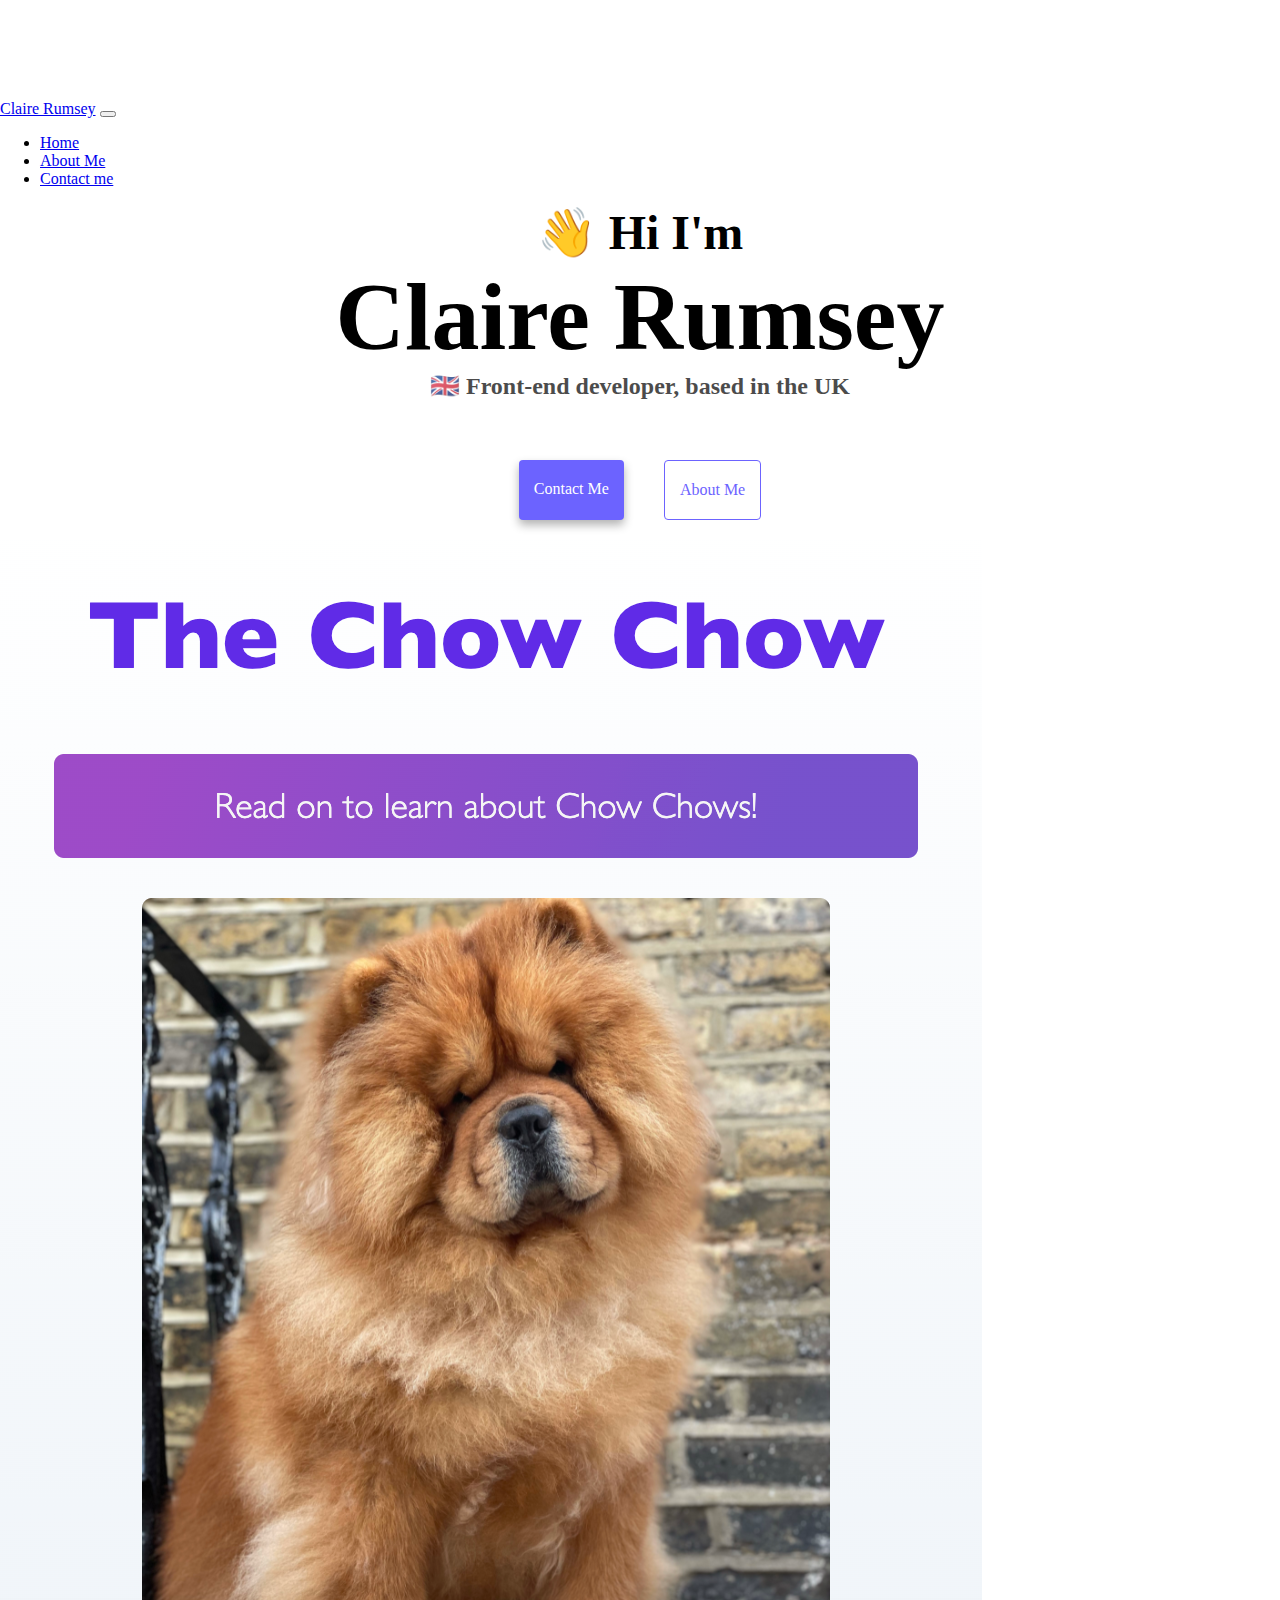
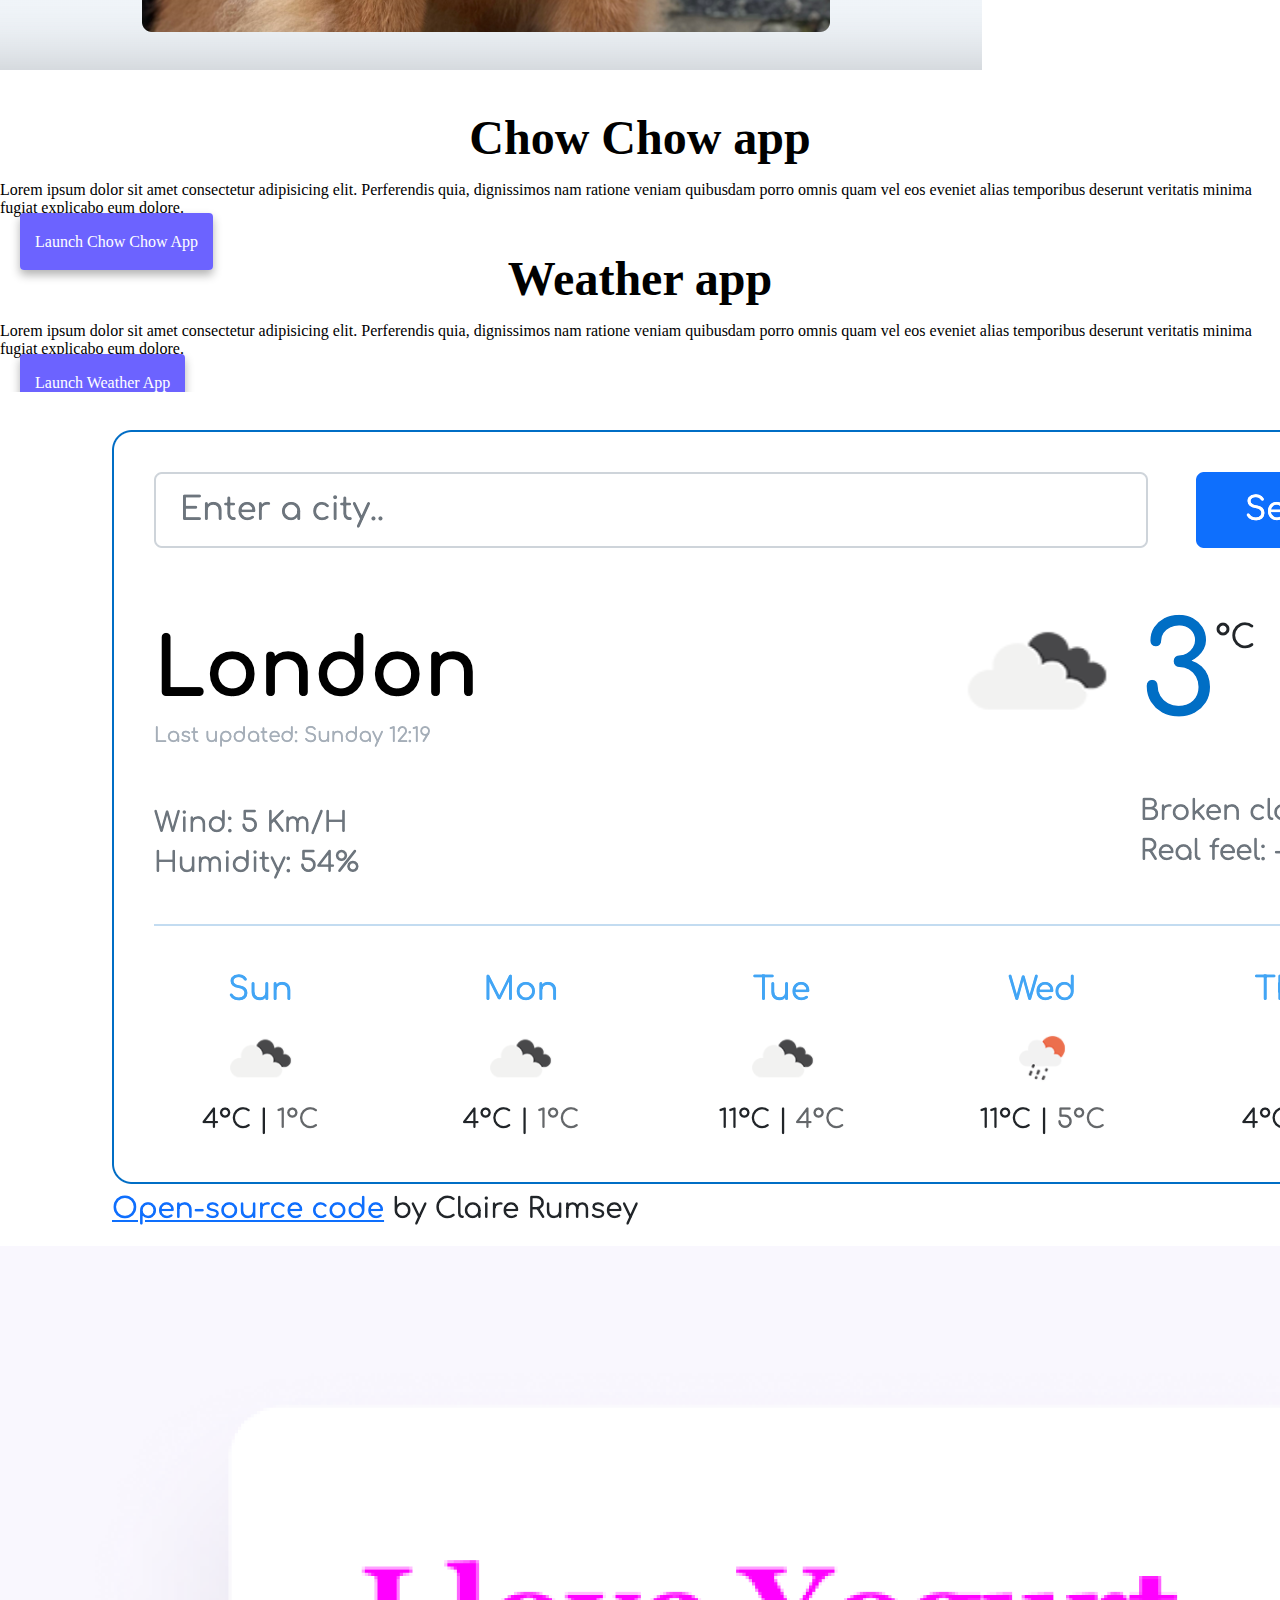
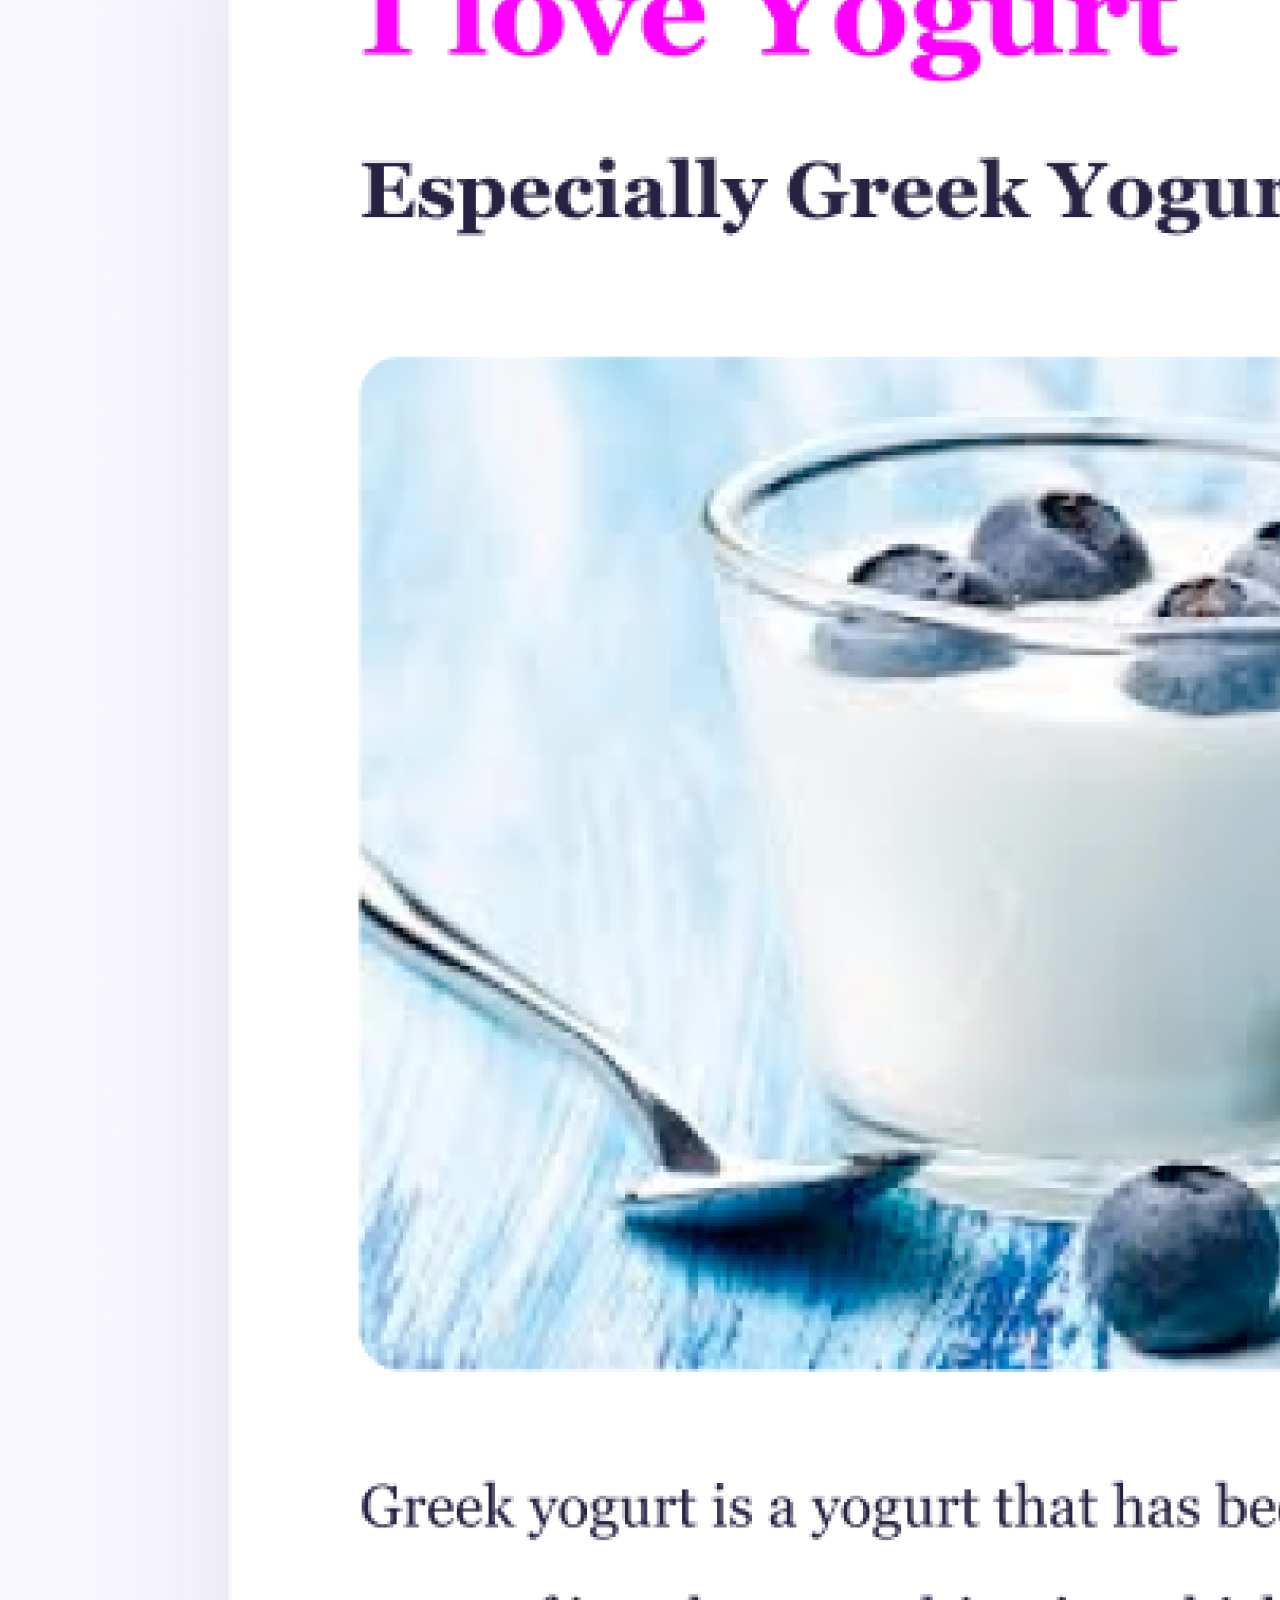
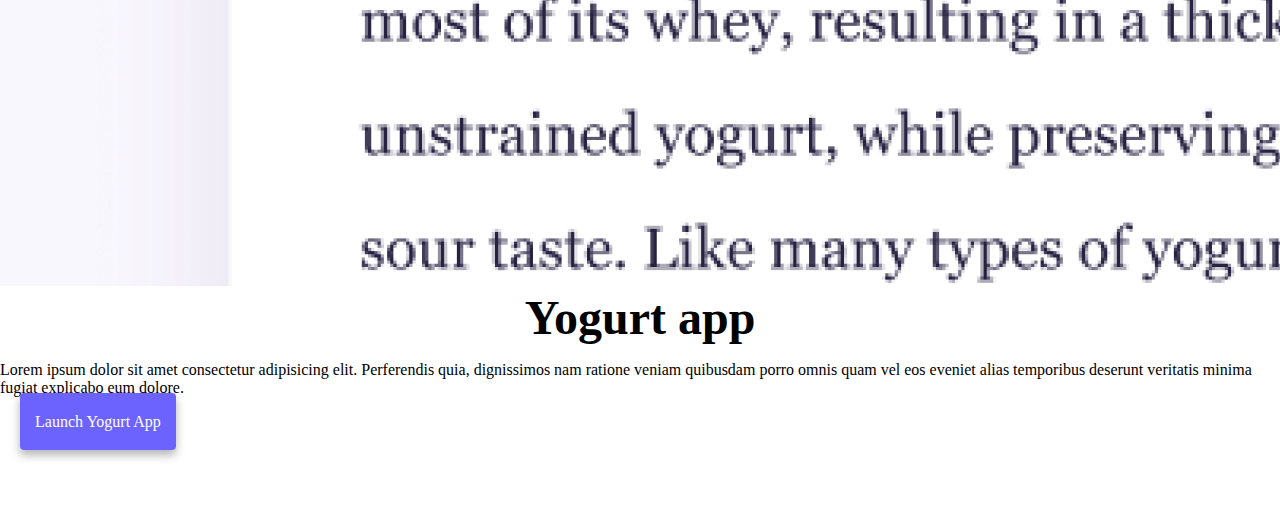
<file: index.html>
<!DOCTYPE html>
<html lang="en">
  <head>
    <meta charset="UTF-8" />
    <meta http-equiv="X-UA-Compatible" content="IE=edge" />
    <meta name="viewport" content="width=device-width, initial-scale=1.0" />
    <title>Claire Rumsey- Frontend developer</title>
    <link
      href="https://cdn.jsdelivr.net/npm/bootstrap@5.1.0/dist/css/bootstrap.min.css"
      rel="stylesheet"
      integrity="sha384-KyZXEAg3QhqLMpG8r+8fhAXLRk2vvoC2f3B09zVXn8CA5QIVfZOJ3BCsw2P0p/We"
      crossorigin="anonymous"
    />
    <script
      src="https://cdn.jsdelivr.net/npm/bootstrap@5.1.3/dist/js/bootstrap.bundle.min.js"
      integrity="sha384-ka7Sk0Gln4gmtz2MlQnikT1wXgYsOg+OMhuP+IlRH9sENBO0LRn5q+8nbTov4+1p"
      crossorigin="anonymous"
    ></script>
    <link rel="stylesheet" href="style.css" />
  </head>
  <body>
    <nav class="navbar navbar-expand-lg navbar-light bg-light fixed-top">
      <div class="container">
        <a class="navbar-brand" href="index.html">Claire Rumsey</a>
        <button
          class="navbar-toggler"
          type="button"
          data-bs-toggle="collapse"
          data-bs-target="#navbarNav"
          aria-controls="navbarNav"
          aria-expanded="false"
          aria-label="Toggle navigation"
        >
          <span class="navbar-toggler-icon"></span>
        </button>
        <div class="collapse navbar-collapse" id="navbarNav">
          <ul class="navbar-nav">
            <li class="nav-item">
              <a
                class="nav-link active"
                aria-current="page"
                href="index.html"
                title="Homepage"
                >Home</a
              >
            </li>
            <li class="nav-item">
              <a class="nav-link" href="about.html" title="About Claire Rumsey"
                >About Me</a
              >
            </li>
            <li class="nav-item">
              <a
                class="nav-link"
                href="about.html#contact"
                title="Contact Claire Rumsey"
                >Contact me</a
              >
            </li>
          </ul>
        </div>
      </div>
    </nav>
    <h2>👋 Hi I'm</h2>
    <h1>Claire Rumsey</h1>
    <h3>🇬🇧 Front-end developer, based in the UK</h3>
    <div class="navigation-links mb-5">
      <a href="about.html#contact" class="primary-link">Contact me</a>
      <a href="about.html" class="about-link">About me</a>
    </div>
    <div class="container">
      <div class="row">
        <div class="col-sm-6">
          <img
            src="images/chowchow.png"
            class="img-fluid rounded d-none d-sm-block"
            alt="Kevin the Chow Chow"
          />
        </div>
        <div class="col-sm-6">
          <br />
          <br />
          <h2 class="mb-3">Chow Chow app</h2>
          <p>
            Lorem ipsum dolor sit amet consectetur adipisicing elit. Perferendis
            quia, dignissimos nam ratione veniam quibusdam porro omnis quam vel
            eos eveniet alias temporibus deserunt veritatis minima fugiat
            explicabo eum dolore.
          </p>
          <div class="mt-5">
            <a
              href="https://s3.amazonaws.com/shecodesio-production/challenge_submissions/files/000/456/569/original/chowchow.html?1628606317"
              class="primary-link project-links"
              target="blank"
              title="Chow Chow project"
            >
              Launch Chow Chow app
            </a>
          </div>
        </div>
      </div>
      <div class="row mt-5">
        <div class="col-sm-6">
          <h2 class="mb-3">Weather app</h2>
          <p>
            Lorem ipsum dolor sit amet consectetur adipisicing elit. Perferendis
            quia, dignissimos nam ratione veniam quibusdam porro omnis quam vel
            eos eveniet alias temporibus deserunt veritatis minima fugiat
            explicabo eum dolore.
          </p>
          <div class="mt-5">
            <a
              href="https://distracted-bhabha-6dd2a3.netlify.app/"
              class="primary-link project-links"
              target="blank"
              title="Weather project"
            >
              Launch Weather app
            </a>
          </div>
        </div>
        <div class="col-sm-6">
          <img
            src="images/weather-me.png"
            class="img-fluid rounded d-none d-sm-block"
            alt="Weather project"
          />
        </div>
      </div>
      <div class="row mt-5">
        <div class="col-sm-6">
          <img
            src="images/yogurt.png"
            class="img-fluid rounded d-none d-sm-block"
            alt="Yogurt project"
          />
        </div>
        <div class="col-sm-6">
          <h2 class="mb-3">Yogurt app</h2>
          <p>
            Lorem ipsum dolor sit amet consectetur adipisicing elit. Perferendis
            quia, dignissimos nam ratione veniam quibusdam porro omnis quam vel
            eos eveniet alias temporibus deserunt veritatis minima fugiat
            explicabo eum dolore.
          </p>
          <div class="mt-5">
            <a
              href="#"
              class="primary-link project-links"
              title="Yogurt project"
            >
              Launch Yogurt app
            </a>
          </div>
        </div>
      </div>
    </div>
  </body>
</html>
</file>
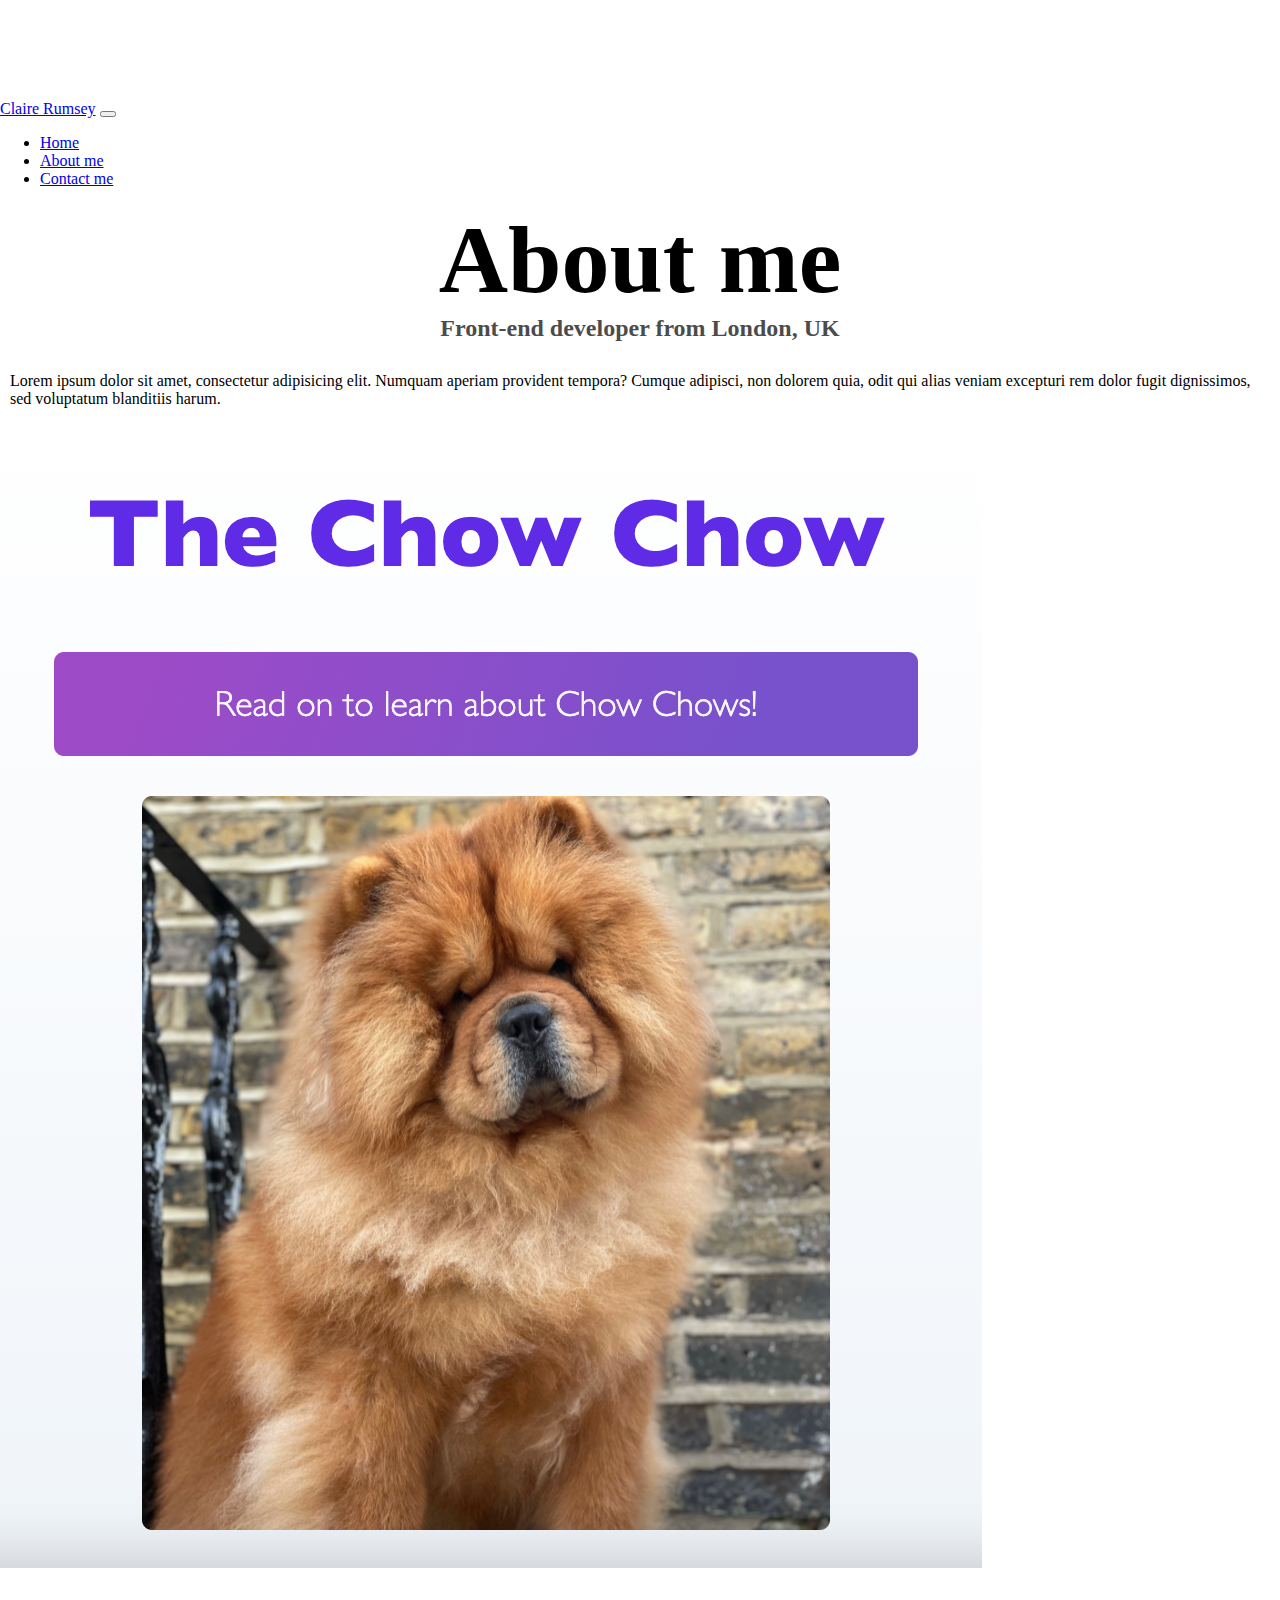
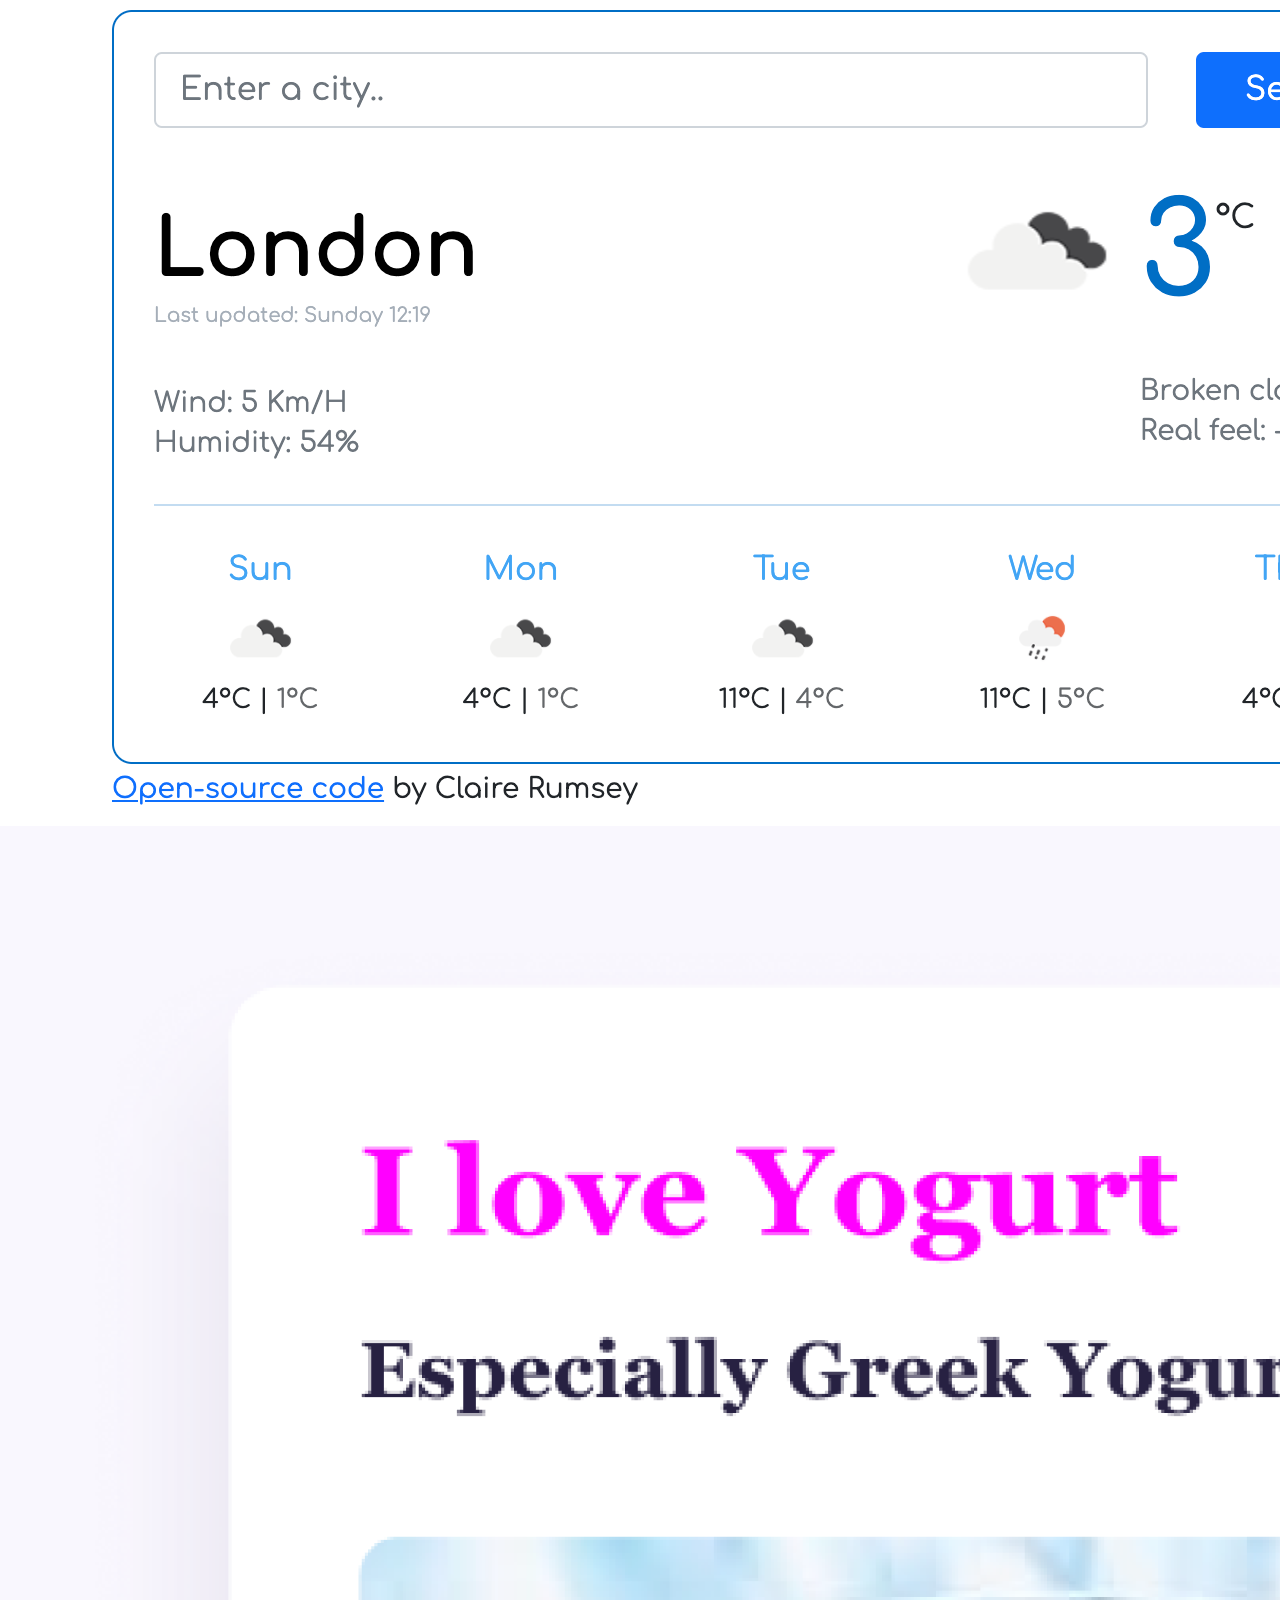
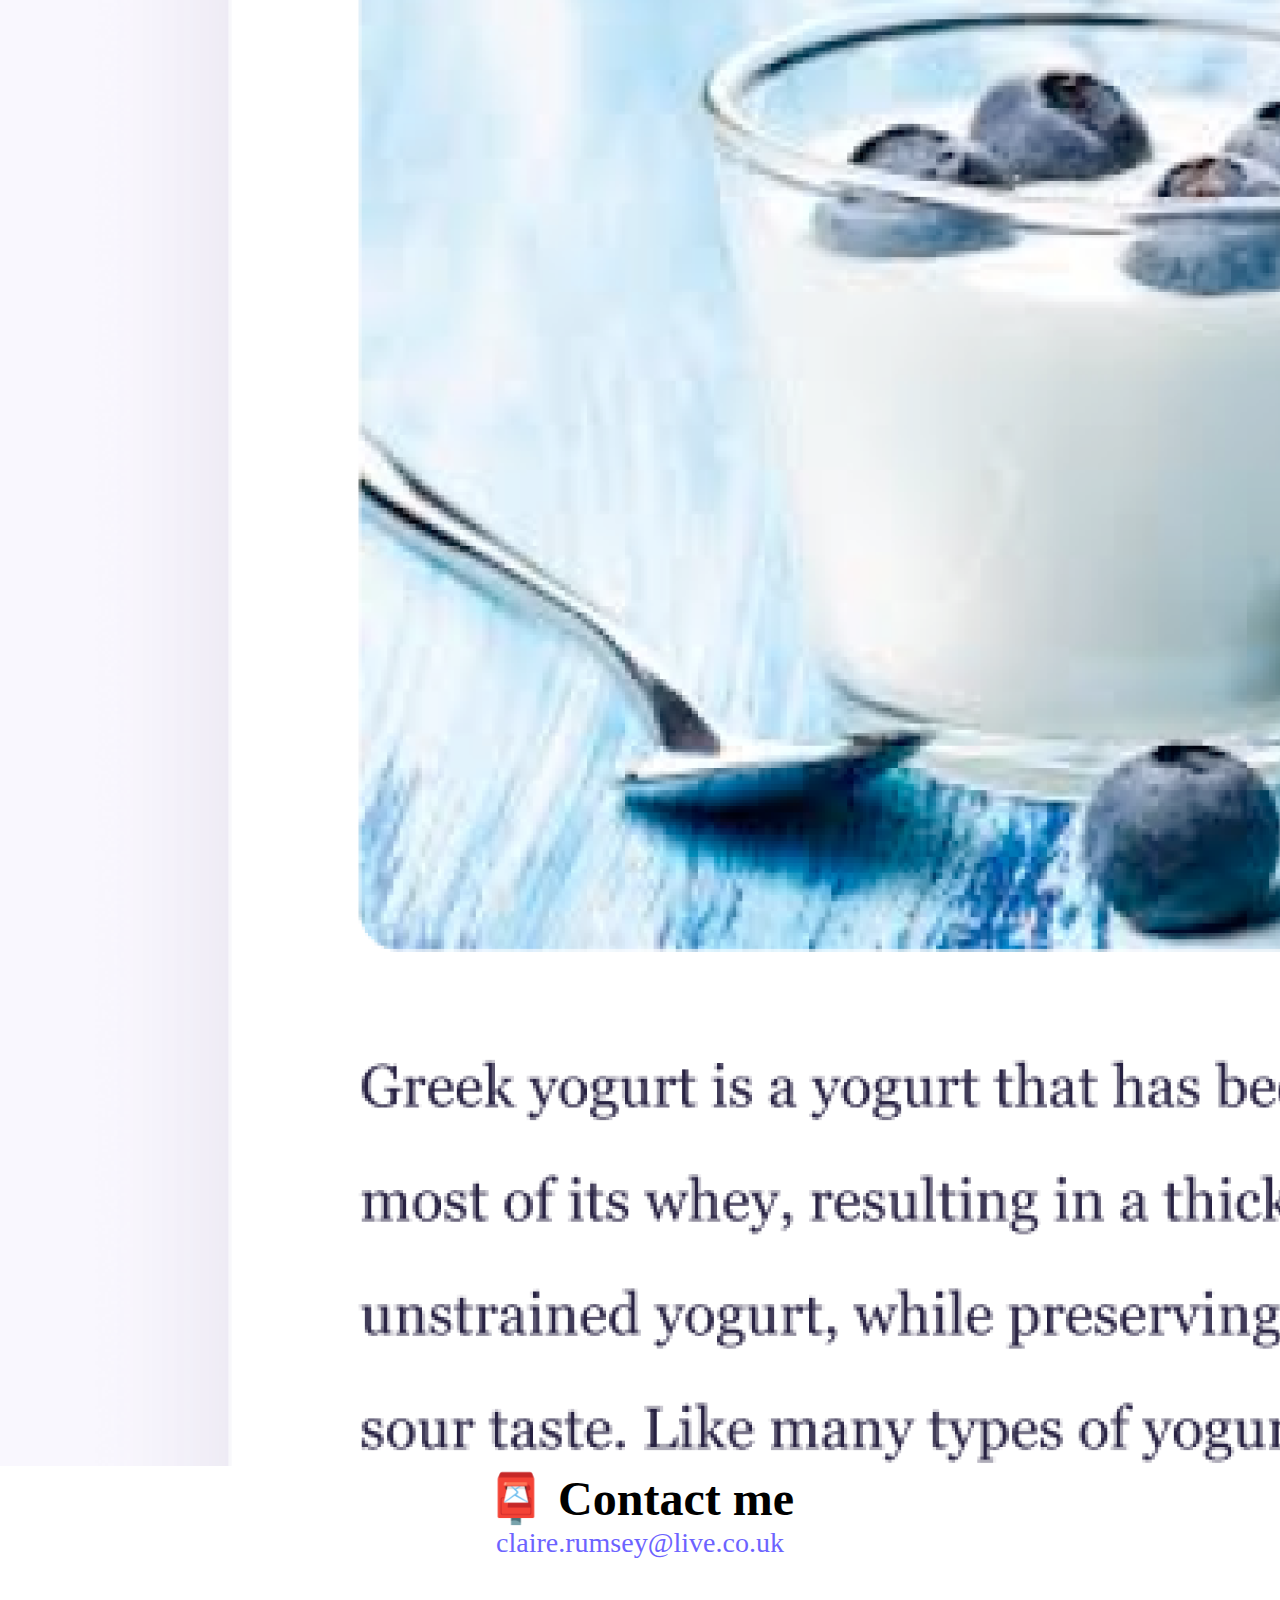
<file: about.html>
<!DOCTYPE html>
<html lang="en">
  <head>
    <meta charset="UTF-8" />
    <meta http-equiv="X-UA-Compatible" content="IE=edge" />
    <meta name="viewport" content="width=device-width, initial-scale=1.0" />
    <link
      href="https://cdn.jsdelivr.net/npm/bootstrap@5.1.0/dist/css/bootstrap.min.css"
      rel="stylesheet"
      integrity="sha384-KyZXEAg3QhqLMpG8r+8fhAXLRk2vvoC2f3B09zVXn8CA5QIVfZOJ3BCsw2P0p/We"
      crossorigin="anonymous"
    />
    <script
      src="https://cdn.jsdelivr.net/npm/bootstrap@5.1.3/dist/js/bootstrap.bundle.min.js"
      integrity="sha384-ka7Sk0Gln4gmtz2MlQnikT1wXgYsOg+OMhuP+IlRH9sENBO0LRn5q+8nbTov4+1p"
      crossorigin="anonymous"
    ></script>
    <link rel="stylesheet" href="style.css" />
    <title>About me - Claire Rumsey (Frontend developer)</title>
  </head>
  <body>
    <nav class="navbar navbar-expand-lg navbar-light bg-light fixed-top">
      <div class="container">
        <a class="navbar-brand" href="index.html">Claire Rumsey</a>
        <button
          class="navbar-toggler"
          type="button"
          data-bs-toggle="collapse"
          data-bs-target="#navbarNav"
          aria-controls="navbarNav"
          aria-expanded="false"
          aria-label="Toggle navigation"
        >
          <span class="navbar-toggler-icon"></span>
        </button>
        <div class="collapse navbar-collapse" id="navbarNav">
          <ul class="navbar-nav">
            <li class="nav-item">
              <a class="nav-link active" aria-current="page" href="index.html"
                >Home</a
              >
            </li>
            <li class="nav-item">
              <a class="nav-link" href="about.html">About me</a>
            </li>
            <li class="nav-item">
              <a class="nav-link" href="about.html#contact">Contact me</a>
            </li>
          </ul>
        </div>
      </div>
    </nav>
    <h1>About me</h1>
    <h3>Front-end developer from London, UK</h3>
    <div class="about-paragraphs text-center">
      <p>
        Lorem ipsum dolor sit amet, consectetur adipisicing elit. Numquam
        aperiam provident tempora? Cumque adipisci, non dolorem quia, odit qui
        alias veniam excepturi rem dolor fugit dignissimos, sed voluptatum
        blanditiis harum.
      </p>
    </div>
    <div class="container">
      <div class="row">
        <div class="col-sm-4">
          <img
            src="images/chowchow.png"
            class="img-fluid p-2 mb-4 shadow rounded"
            alt="Kevin the Chow Chow"
          />
        </div>
        <div class="col-sm-4">
          <img
            src="images/weather-me.png"
            class="img-fluid p-2 mb-4 shadow rounded"
            alt="Weather project"
          />
        </div>
        <div class="col-sm-4">
          <img
            src="images/yogurt.png"
            class="img-fluid p-2 mb-4 shadow rounded"
            alt="Yogurt project"
          />
        </div>
      </div>
    </div>
    <div id="contact" class="mt-5">
      <h2>📮 Contact me</h2>
      <a href="mailto:claire.rumsey@live.co.uk" class="email-link">
        claire.rumsey@live.co.uk
      </a>
    </div>
  </body>
</html>
</file>
<file: style.css>
:root {
  --primary-color: #6c63ff;
  --secondary-color: #f5f2fe;
  --box-shadow: 0 5px 10px rgba(0, 0, 0, 0.3);
}

body {
  margin: 100px 0;
}

h1,
h2,
h3 {
  text-align: center;
  margin: 0;
}

h1 {
  font-size: 96px;
}

h2 {
  font-size: 48px;
}

h3 {
  font-size: 24px;
  opacity: 0.7;
}

.navigation-links {
  display: flex;
  margin-top: 40px;
  justify-content: center;
}

.navigation-links a,
.primary-link {
  margin: 20px;
  border-radius: 4px;
  padding: 20px 15px;
  text-decoration: none;
  text-transform: capitalize;
}

.contact-link,
.primary-link {
  background: var(--primary-color);
  box-shadow: var(--box-shadow);
  color: white;
}

.about-link {
  color: var(--primary-color);
  border: 1px solid var(--primary-color);
}

.homepage-link {
  color: var(--primary-color);
  text-align: center;
  display: block;
}

.about-paragraphs {
  margin: 30px 0;
}

.about-paragraphs p {
  margin: 10px;
}

.email-link {
  display: flex;
  justify-content: center;
  color: var(--primary-color);
  font-size: 28px;
  text-decoration: none;
}

.email-link:hover {
  text-decoration: underline;
}

@media (max-width: 576px) {
  h1 {
    font-size: 48px;
    line-height: 1.5;
  }

  h2 {
    font-size: 32px;
    text-align: center;
  }

  p {
    text-align: center;
  }

  .project-links {
    display: block;
    text-align: center;
    margin: 0 20px;
  }
}
</file>
